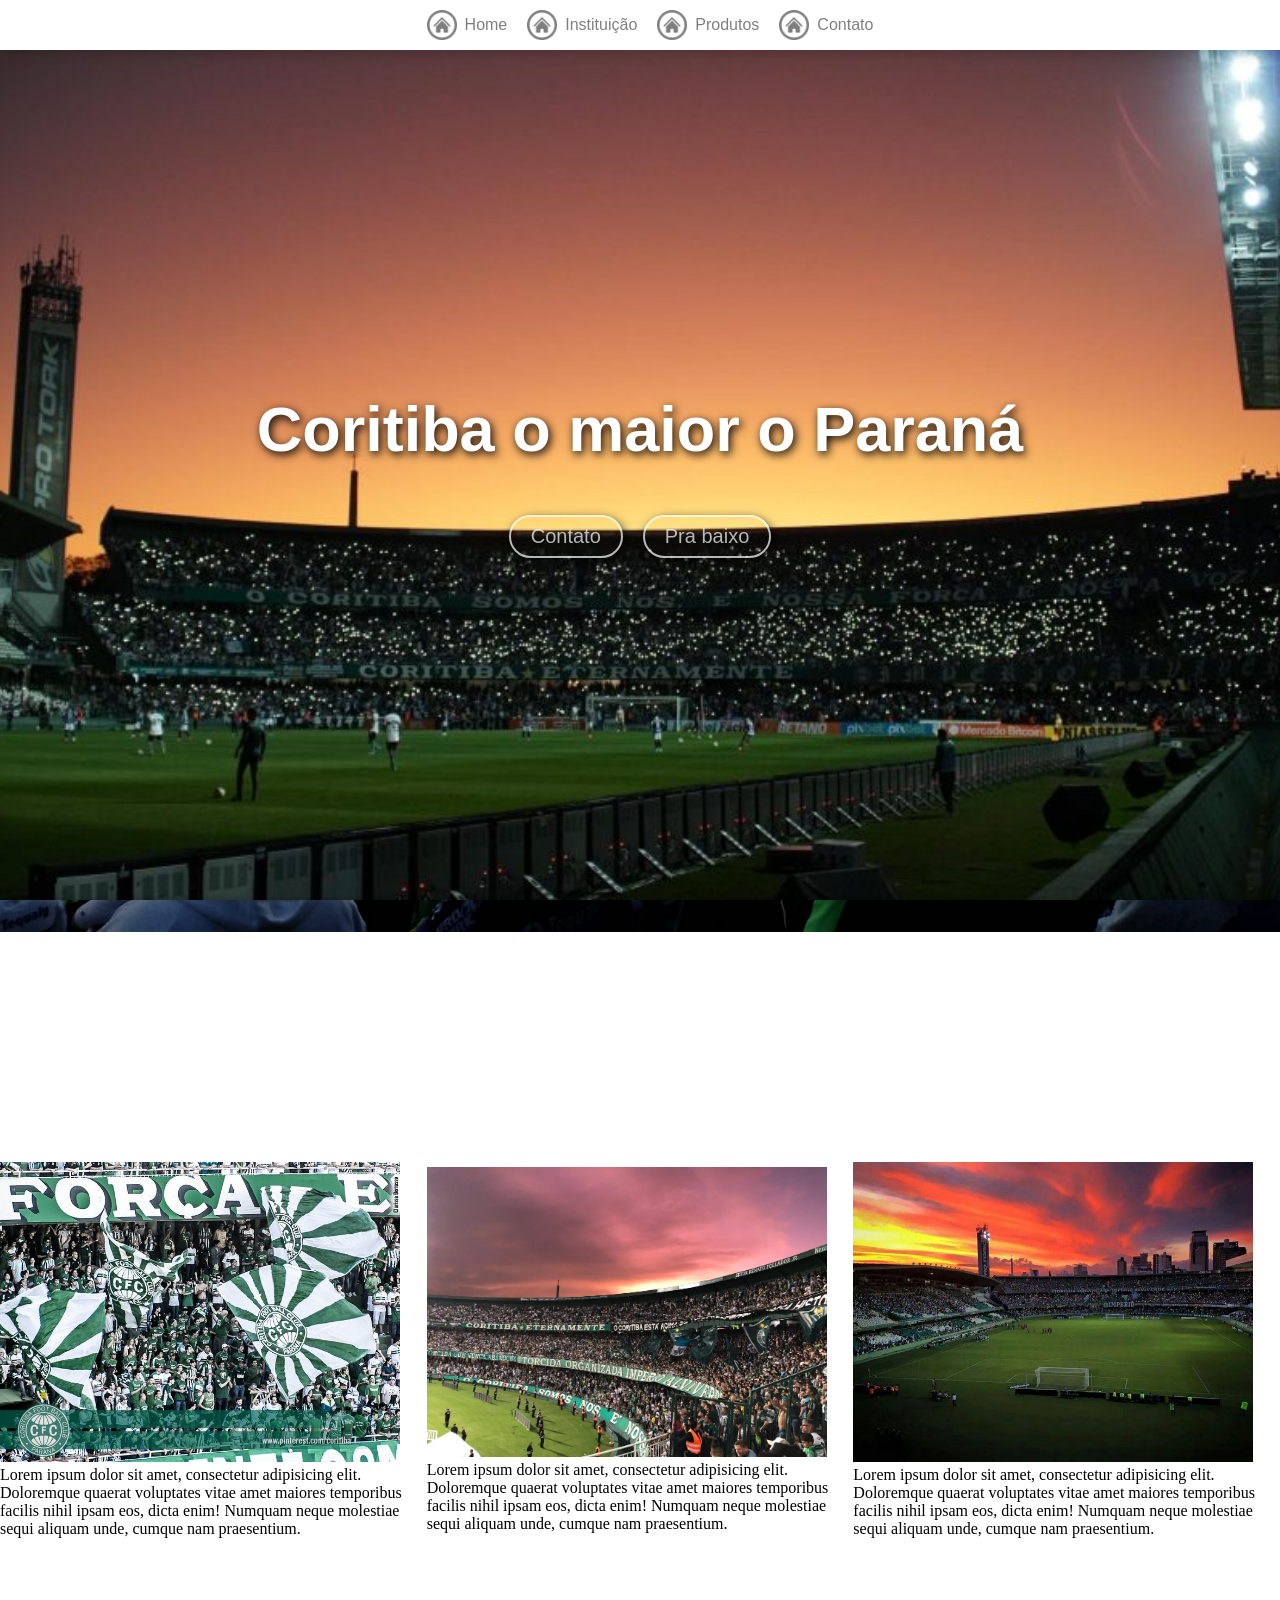
<file: sala4_inferno/Home/index.html>
<!DOCTYPE html>
<html lang="en">
<head>
    <meta charset="UTF-8">
    <meta name="viewport" content="width=device-width, initial-scale=1.0">
    <title>Site institucional</title>
    <link rel="stylesheet" href="style.css">
</head>
<body>
    <nav>
        <a class="nav-item" href="../Home">
            <img class="icone-nav" src="../assets/icons/botao-home.png" alt="Home">
            <p>Home</p>
        </a>
         <a class="nav-item" href="../Institution">
            <img class="icone-nav" src="../assets/icons/botao-home.png" alt="Home">
            <p>Instituição</p>
        </a>
         <a class="nav-item" href="../Products">
            <img class="icone-nav" src="../assets/icons/botao-home.png" alt="Home">
            <p>
                Produtos
            </p>
        </a>
         <a class="nav-item" href="../Contact">
            <img class="icone-nav" src="../assets/icons/botao-home.png" alt="Home">
            <p>Contato</p>
        </a> 
    </nav>

    <div id="wrap-open" class="wrap-open" onclick="abrir()">
        <img src="../assets/icons/menu.png" alt="menu">
    </div>

    <div id="menu-mobile">
        <img onclick="fechar()" src="../assets/icons/fechar.png" alt="Fechar">
        <a href="../Home/">Home</a>
        <a href="../Institution/">Instituição</a>
        <a href="../Products/">Produtos</a>
        <a href="../Contact/">Contato</a>   
    </div>

    <section class="s1">
        <div class="wrap-divs">
            <div class="title-div">
                <h1>Coritiba o maior o Paraná</h1>
            </div>
            <div class="wrap-btns">
                <button onclick="irParaContato()">Contato</button>
                <button onclick="praBaixo()">Pra baixo</button>
            </div>
        </div>
    </section>

    <section class="s2">
        <div class="card">
            <div class="wrap-img">
                <img width="400px" src="../assets/images/WhatsApp Image 2026-05-18 at 18.24.02 (13).jpeg" alt="Coxa1">
            </div>
            <div class="wrap-text">
                <p>Lorem ipsum dolor sit amet, consectetur adipisicing elit. Doloremque quaerat voluptates vitae amet maiores temporibus facilis nihil ipsam eos, dicta enim! Numquam neque molestiae sequi aliquam unde, cumque nam praesentium.</p>
            </div>
        </div>
        <div class="card">
            <div class="wrap-img">
                <img width="400px" src="../assets/images/WhatsApp Image 2026-05-18 at 18.24.02 (33).jpeg" alt="Coxa2">
            </div>
            <div class="wrap-text">
                <p>Lorem ipsum dolor sit amet, consectetur adipisicing elit. Doloremque quaerat voluptates vitae amet maiores temporibus facilis nihil ipsam eos, dicta enim! Numquam neque molestiae sequi aliquam unde, cumque nam praesentium.</p>
            </div>
        </div>
        <div class="card">
            <div class="wrap-img">
                <img width="400px" src="../assets/images/WhatsApp Image 2026-05-22 at 21.03.43.jpeg" alt="Coxa3">
            </div>
            <div class="wrap-text">
                <p>Lorem ipsum dolor sit amet, consectetur adipisicing elit. Doloremque quaerat voluptates vitae amet maiores temporibus facilis nihil ipsam eos, dicta enim! Numquam neque molestiae sequi aliquam unde, cumque nam praesentium.</p>
            </div>
        </div>

    </section>

    <script src="script.js"></script>
</body>
</html>
</file>
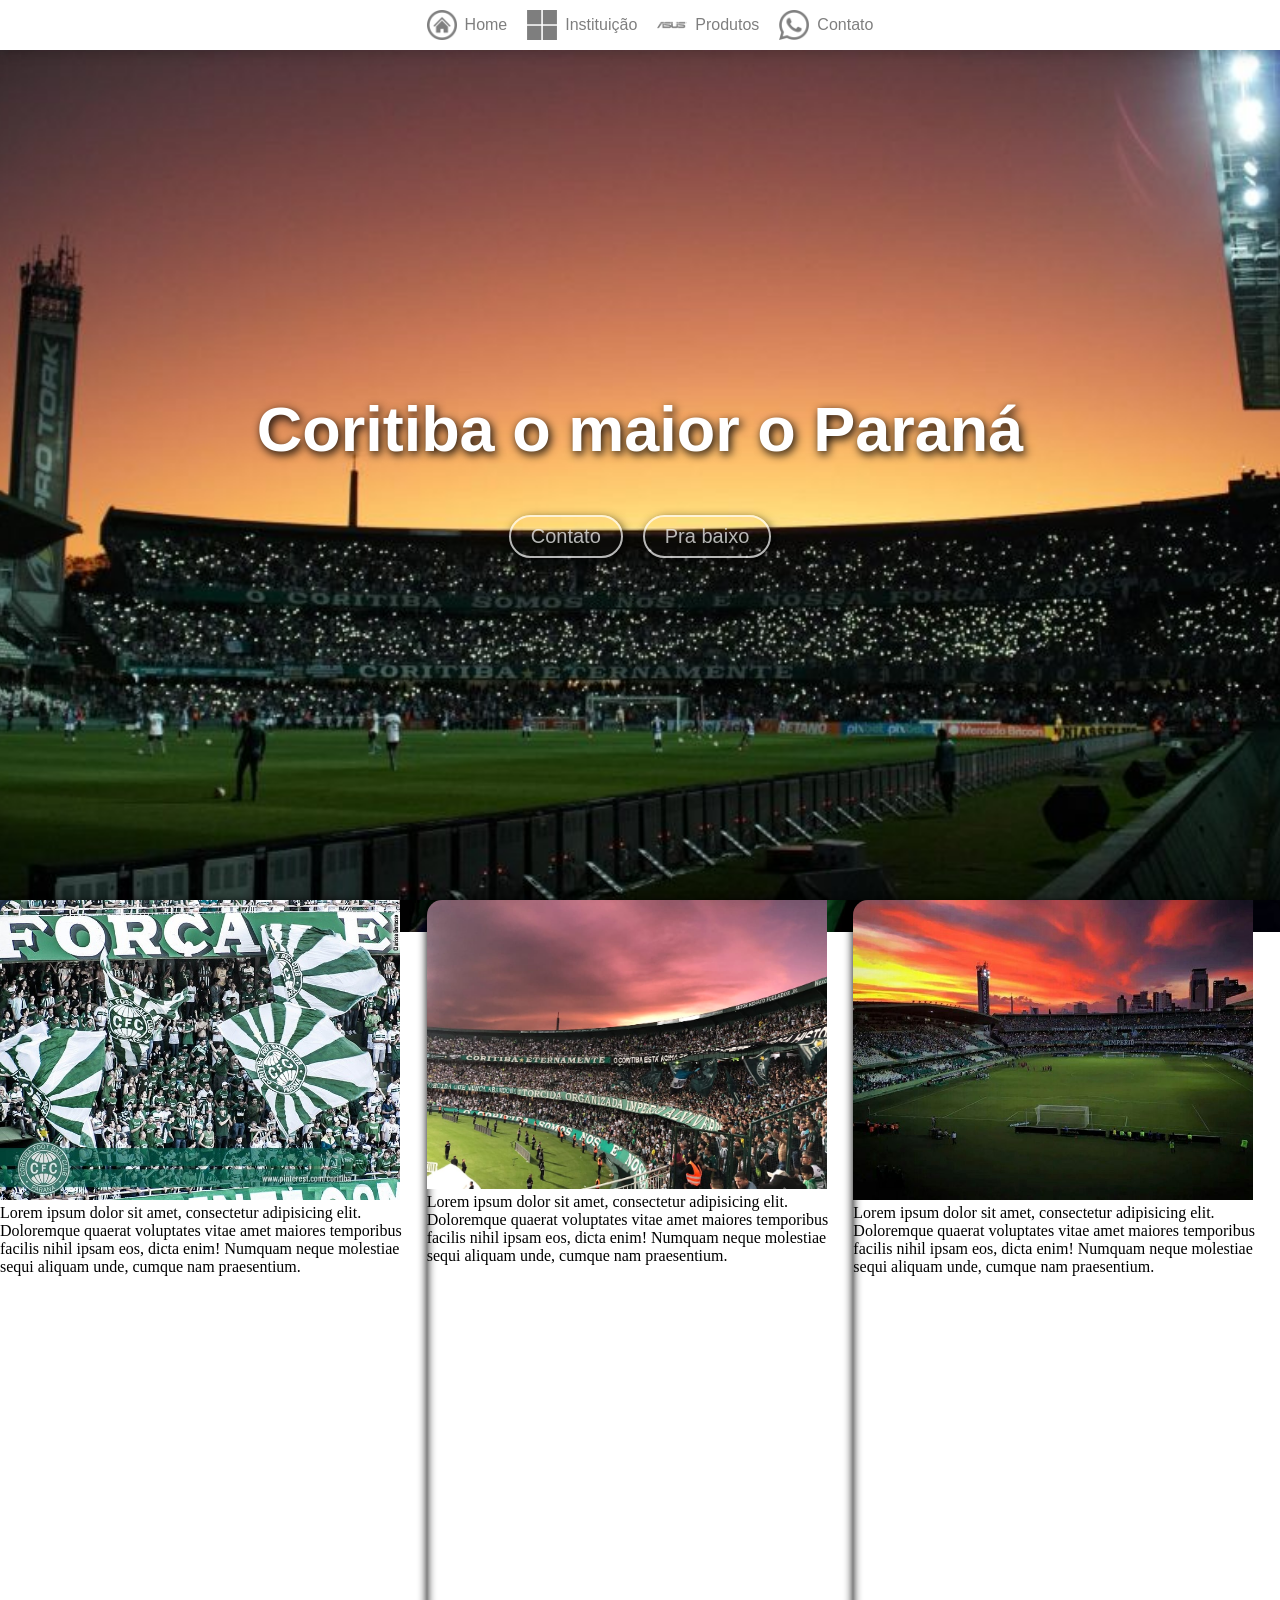
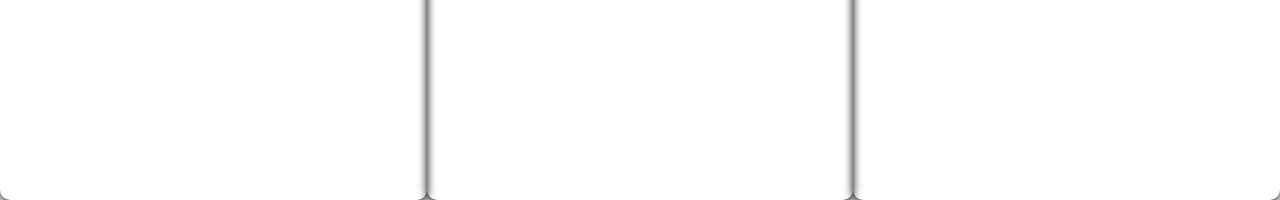
<file: sala4_inferno/sala4_inferno/Home/index.html>
<!DOCTYPE html>
<html lang="en">
<head>
    <meta charset="UTF-8">
    <meta name="viewport" content="width=device-width, initial-scale=1.0">
    <title>Site institucional</title>
    <link rel="stylesheet" href="style.css">
</head>
<body>
    <nav>
        <a class="nav-item" href="../Home">
            <img class="icone-nav" src="../assets/icons/botao-home.png" alt="Home">
            <p>Home</p>
        </a>
         <a class="nav-item" href="../Institution">
            <img class="icone-nav" src="../assets/icons/microsoft.png" alt="Home">
            <p>Instituição</p>
        </a>
         <a class="nav-item" href="../Products">
            <img class="icone-nav" src="../assets/icons/asus.png" alt="Home">
            <p>
                Produtos
            </p>
        </a>
         <a class="nav-item" href="../Contact">
            <img class="icone-nav" src="../assets/icons/whatsapp.png" alt="Home">
            <p>Contato</p>
        </a> 
    </nav>

    <div id="wrap-open" class="wrap-open" onclick="abrir()">
        <img src="../assets/icons/menu.png" alt="menu">
    </div>

    <div id="menu-mobile">
        <img onclick="fechar()" src="../assets/icons/fechar.png" alt="Fechar">
        <a href="../Home/">Home</a>
        <a href="../Institution/">Instituição</a>
        <a href="../Products/">Produtos</a>
        <a href="../Contact/">Contato</a>   
    </div>

    <section class="s1">
        <div class="wrap-divs">
            <div class="title-div">
                <h1>Coritiba o maior o Paraná</h1>
            </div>
            <div class="wrap-btns">
                <button onclick="irParaContato()">Contato</button>
                <button onclick="praBaixo()">Pra baixo</button>
            </div>
        </div>
    </section>

    <section class="s2">
        <div class="card">
            <div class="wrap-img">
                <img width="400px" src="../assets/images/WhatsApp Image 2026-05-18 at 18.24.02 (13).jpeg" alt="Coxa1">
            </div>
            <div class="wrap-text">
                <p>Lorem ipsum dolor sit amet, consectetur adipisicing elit. Doloremque quaerat voluptates vitae amet maiores temporibus facilis nihil ipsam eos, dicta enim! Numquam neque molestiae sequi aliquam unde, cumque nam praesentium.</p>
            </div>
        </div>
        <div class="card">
            <div class="wrap-img">
                <img width="400px" src="../assets/images/WhatsApp Image 2026-05-18 at 18.24.02 (33).jpeg" alt="Coxa2">
            </div>
            <div class="wrap-text">
                <p>Lorem ipsum dolor sit amet, consectetur adipisicing elit. Doloremque quaerat voluptates vitae amet maiores temporibus facilis nihil ipsam eos, dicta enim! Numquam neque molestiae sequi aliquam unde, cumque nam praesentium.</p>
            </div>
        </div>
        <div class="card">
            <div class="wrap-img">
                <img width="400px" src="../assets/images/WhatsApp Image 2026-05-22 at 21.03.43.jpeg" alt="Coxa3">
            </div>
            <div class="wrap-text">
                <p>Lorem ipsum dolor sit amet, consectetur adipisicing elit. Doloremque quaerat voluptates vitae amet maiores temporibus facilis nihil ipsam eos, dicta enim! Numquam neque molestiae sequi aliquam unde, cumque nam praesentium.</p>
            </div>
        </div>

    </section>

    <script src="script.js"></script>
</body>
</html>
</file>
<file: sala4_inferno/Home/style.css>
* {
    padding: 0;
    margin: 0;
    scroll-behavior: smooth;
}

nav {
    display: flex;
    justify-content: center;
    gap: 20px;
    box-shadow: 0px 3px 12px #00000030;
    padding: 10px;
    position: fixed;
    width: 100%;
    background-color: #ffffff;
    z-index: 999;
}

.nav-item {
    display: flex;
    align-items: center;
    justify-content: center;
    text-decoration: none;
    color: black;
    gap: 8px;
    opacity: 0.5;
    transition: all 200ms ease-in-out;
}

.nav-item:hover {
    opacity: 1;
}

.icone-nav {
    width: 30px;
    height: auto;
}

.nav-item p {
    font-size: 16px;
    font-family: Arial, Helvetica, sans-serif;
}

.s1 {
    background-image: url('../assets/images/CFC07263-850x560.jpg');
    background-position: center;
    background-repeat: no-repeat;
    background-size: cover;
    background-attachment: fixed;
    height: 100vh;
    box-shadow: 0px 3px 12px #00000085;
    display: flex;
    align-items: center;
    justify-content: center;
}

.wrap-divs{
    padding: 20px;
}

.title-div{
    color: white;
    font-family: Arial, Helvetica, sans-serif;
    font-size: 42px;
    padding: 50px;
    text-shadow: 2px 3px 10px black;
}

.wrap-btns{
    display: flex;
    justify-content: center;
    gap: 20px;
}

.wrap-btns button{
    padding: 8px 20px 8px 20px;
    border-radius: 999px;
    border: none;
    border: 2px solid white;
    background: none;
    color: white;
    font-size: 20px;
    font-family: Arial, Helvetica, sans-serif;
    box-shadow: 2px 3px 10px black;
    opacity: 0.7;
    transition: all 400ms ease-in-out;
}

.wrap-btns button:hover{
    cursor: pointer;
    opacity: 1;
    border: 2px solid #51daf3;
    box-shadow: 2px 3px 10px white;
    color: #51daf3;
    transform: scale(1.1);
}

.s2 {
    background-image: url('../assets/images/WhatsApp Image 2026-05-18 at 18.24.02 (30).jpeg');
    background-position: center;
    background-repeat: no-repeat;
    background-size: cover;
    background-attachment: fixed;
    height: 100vh;
    box-shadow: 0px 3px 12px #00000085;
    display: flex;
    align-items: center;
    justify-content: center;

}

.wrap-open, .wrap-open img {
    display: none;
}

#menu-mobile, #menu-mobile img{
    display: none;
}

@media (width <= 1000px) {
    nav {
        display: none;
    }
    .wrap-open {
        display: flex;
        background-color: #ffffff;
        opacity: 0.5;
        width: 50px;
        height: 50px;
        position: absolute;
        right: 10px;
        top: 10px;
        align-items: center;
        justify-content: center;
        border-radius: 5px;
        transition: all 200ms ease-in-out;
    }
    .wrap-open:hover{
          opacity: 1;
          cursor: pointer;
    }
    .wrap-open img {
        display: flex;
        width: 35px;
    }
    #menu-mobile{
        display: none;
        align-items: center;
        justify-content: center;
        flex-direction: column;
        gap: 20px;
        font-size: 32px;
        height: 100vh;
        animation: deCima 1s ease-in-out;
    }
    #menu-mobile a{
        text-decoration: none;
        font-family: Arial, Helvetica, sans-serif;
        color: black;
        opacity: 0.5;
        transition: all 200ms ease-in-out;
    }

    #menu-mobile a:hover{
        opacity: 1;
        font-weight: bold;
    }

    #menu-mobile img{
        display: block;
        width: 35px;
        position: absolute;
        top: 18px;
        right: 18px;
        opacity: 0.5;
        transition: all 200ms ease-in-out;
    }
    #menu-mobile img:hover{
        cursor: pointer;
        opacity: 1;
    }
}

@keyframes deCima {
    0%{
        transform: translateY(-100%);
        opacity: 0;
        height: 0vh;
    }
    50%{
        opacity: 0;
    }
}
</file>
<file: sala4_inferno/sala4_inferno/Home/style.css>
* {
    padding: 0;
    margin: 0;
    scroll-behavior: smooth;
}

nav {
    display: flex;
    justify-content: center;
    gap: 20px;
    box-shadow: 0px 3px 12px #00000030;
    padding: 10px;
    position: fixed;
    width: 100%;
    background-color: #ffffff;
    z-index: 999;
}

.nav-item {
    display: flex;
    align-items: center;
    justify-content: center;
    text-decoration: none;
    color: black;
    gap: 8px;
    opacity: 0.5;
    transition: all 200ms ease-in-out;
}

.nav-item:hover {
    opacity: 1;
}

.icone-nav {
    width: 30px;
    height: auto;
}

.nav-item p {
    font-size: 16px;
    font-family: Arial, Helvetica, sans-serif;
}

.s1 {
    background-image: url('../assets/images/CFC07263-850x560.jpg');
    background-position: center;
    background-repeat: no-repeat;
    background-size: cover;
    background-attachment: fixed;
    height: 100vh;
    box-shadow: 0px 3px 12px #00000085;
    display: flex;
    align-items: center;
    justify-content: center;
}

.wrap-divs{
    padding: 20px;
}

.title-div{
    color: white;
    font-family: Arial, Helvetica, sans-serif;
    font-size: 42px;
    padding: 50px;
    text-shadow: 2px 3px 10px black;
}

.wrap-btns{
    display: flex;
    justify-content: center;
    gap: 20px;
}

.wrap-btns button{
    padding: 8px 20px 8px 20px;
    border-radius: 999px;
    border: none;
    border: 2px solid white;
    background: none;
    color: white;
    font-size: 20px;
    font-family: Arial, Helvetica, sans-serif;
    box-shadow: 2px 3px 10px black;
    opacity: 0.7;
    transition: all 400ms ease-in-out;
}

.wrap-btns button:hover{
    cursor: pointer;
    opacity: 1;
    border: 2px solid #51daf3;
    box-shadow: 2px 3px 10px white;
    color: #51daf3;
    transform: scale(1.1);
}

.s2 {
    background-image: url('../assets/images/WhatsApp Image 2026-05-18 at 18.24.02 (30).jpeg');
    background-position: center;
    background-repeat: no-repeat;
    background-size: cover;
    background-attachment: fixed;
    height: 100vh;
    display: flex;
}

.card{
    box-shadow: 0px 2px 10px black;
    border-radius: 10px;
}

.card:hover{
    transform: translateY(10px);
    box-shadow: 3px 5px 10px black;
}

.wrap-img{
    overflow: hidden;
    border-top-left-radius: 15px;
    border-top-right-radius: 15px;
}

.wrap-texts{
    padding: 20px;
    font-family: Arial, Helvetica, sans-serif;
}

.wrap-texts h2{
    font-size: 22px;
    font-weight: bold;
    margin-bottom: 10px;
}

.wrap-texts p{
    font-size: 18px;
}

.wrap-open, .wrap-open img {
    display: none;
}

#menu-mobile, #menu-mobile img{
    display: none;
}

@media (width <= 1000px) {
    nav {
        display: none;
    }
    .wrap-open {
        display: flex;
        background-color: #ffffff;
        opacity: 0.5;
        width: 50px;
        height: 50px;
        position: absolute;
        right: 10px;
        top: 10px;
        align-items: center;
        justify-content: center;
        border-radius: 5px;
        transition: all 200ms ease-in-out;
    }
    .wrap-open:hover{
          opacity: 1;
          cursor: pointer;
    }
    .wrap-open img {
        display: flex;
        width: 35px;
    }
    #menu-mobile{
        display: none;
        align-items: center;
        justify-content: center;
        flex-direction: column;
        gap: 20px;
        font-size: 32px;
        height: 100vh;
        animation: deCima 1s ease-in-out;
    }
    #menu-mobile a{
        text-decoration: none;
        font-family: Arial, Helvetica, sans-serif;
        color: black;
        opacity: 0.5;
        transition: all 200ms ease-in-out;
    }

    #menu-mobile a:hover{
        opacity: 1;
        font-weight: bold;
    }

    #menu-mobile img{
        display: block;
        width: 35px;
        position: absolute;
        top: 18px;
        right: 18px;
        opacity: 0.5;
        transition: all 200ms ease-in-out;
    }
    #menu-mobile img:hover{
        cursor: pointer;
        opacity: 1;
    }
    .title-div{
    font-size: 20px;
    padding: 20px;
}
}

@keyframes deCima {
    0%{
        transform: translateY(-100%);
        opacity: 0;
        height: 0vh;
    }
    50%{
        opacity: 0;
    }
}
</file>
